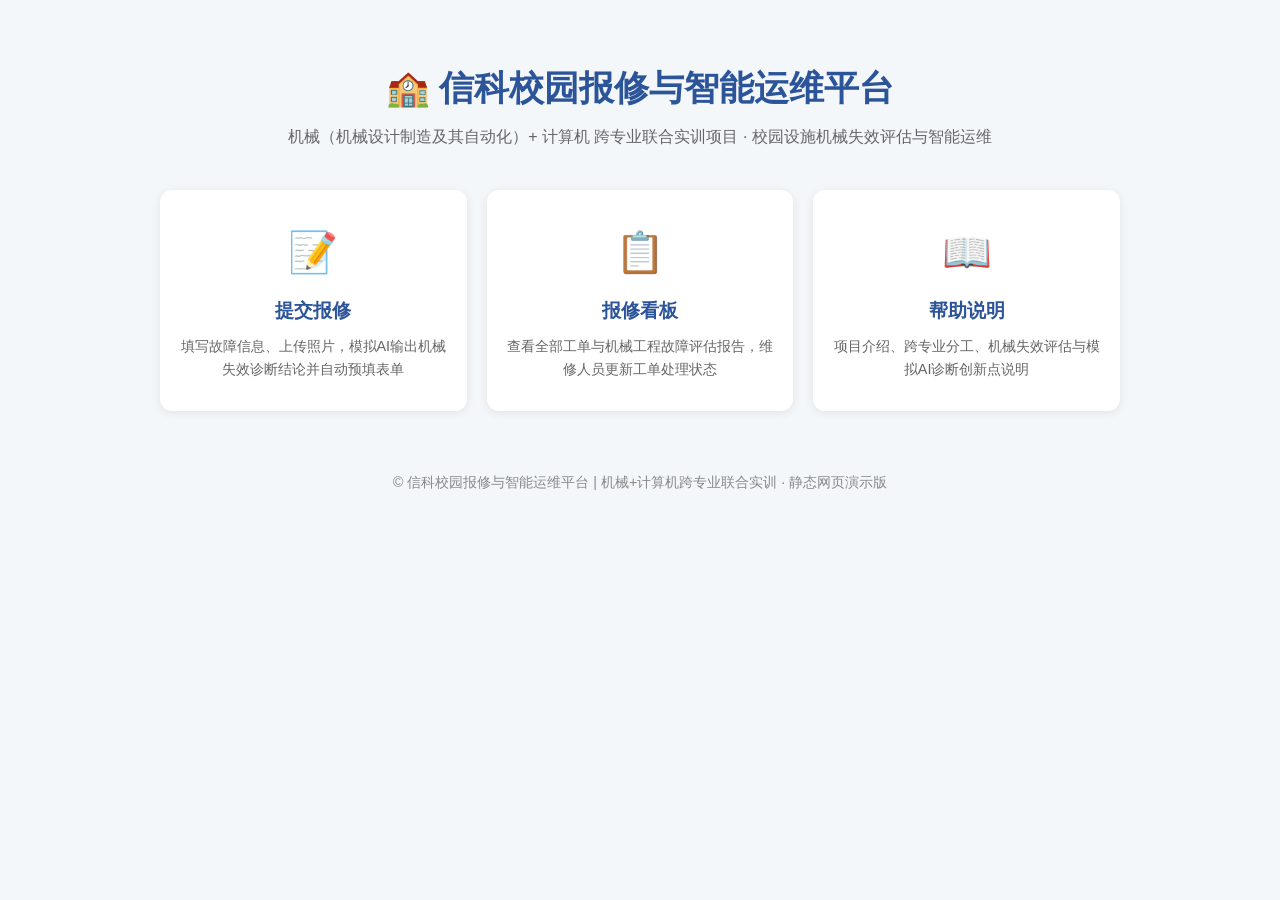
<file: index.html>
<!DOCTYPE html>
<html lang="zh-CN">
<head>
  <meta charset="UTF-8">
  <meta name="viewport" content="width=device-width, initial-scale=1.0">
  <title>信科校园报修与智能运维平台</title>
  <link rel="stylesheet" href="assets/style.css">
</head>
<body class="page-home">
  <div class="container">
    <header class="header">
      <h1>🏫 信科校园报修与智能运维平台</h1>
      <p class="subtitle">机械（机械设计制造及其自动化）+ 计算机 跨专业联合实训项目 · 校园设施机械失效评估与智能运维</p>
    </header>

    <main class="card-wrap">
      <a href="submit.html" class="func-card">
        <div class="card-icon">📝</div>
        <h3>提交报修</h3>
        <p>填写故障信息、上传照片，模拟AI输出机械失效诊断结论并自动预填表单</p>
      </a>
      <a href="board.html" class="func-card">
        <div class="card-icon">📋</div>
        <h3>报修看板</h3>
        <p>查看全部工单与机械工程故障评估报告，维修人员更新工单处理状态</p>
      </a>
      <a href="help.html" class="func-card">
        <div class="card-icon">📖</div>
        <h3>帮助说明</h3>
        <p>项目介绍、跨专业分工、机械失效评估与模拟AI诊断创新点说明</p>
      </a>
    </main>

    <footer class="footer">
      <p>© 信科校园报修与智能运维平台 | 机械+计算机跨专业联合实训 · 静态网页演示版</p>
    </footer>
  </div>
</body>
</html>
</file>
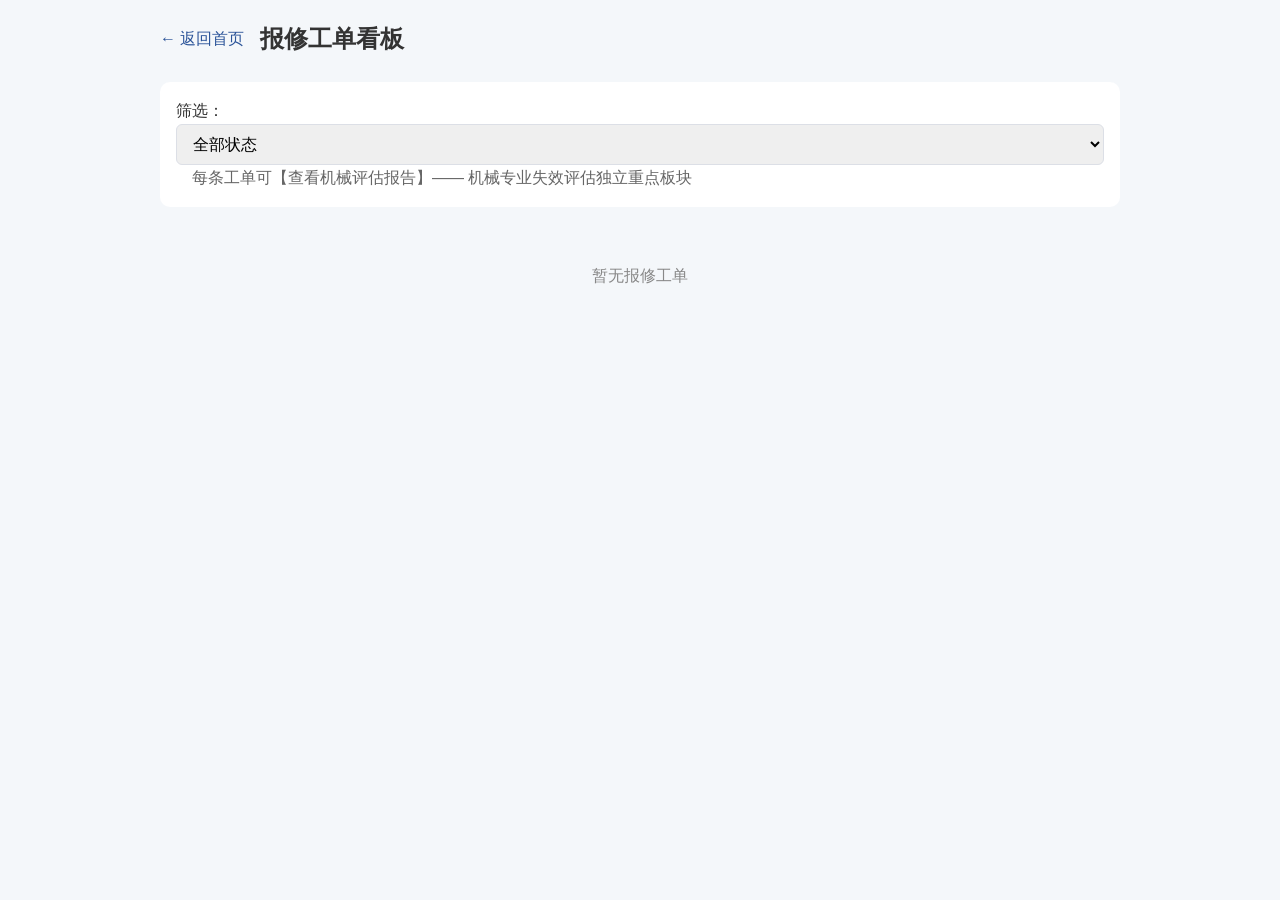
<file: board.html>
<!DOCTYPE html>
<html lang="zh-CN">
<head>
  <meta charset="UTF-8">
  <meta name="viewport" content="width=device-width, initial-scale=1.0">
  <title>报修看板 - 信科校园报修与智能运维平台</title>
  <link rel="stylesheet" href="assets/style.css">
</head>
<body>
  <div class="container">
    <div class="top-nav">
      <a href="index.html">← 返回首页</a>
      <h2>报修工单看板</h2>
    </div>

    <div class="filter-bar">
      <span>筛选：</span>
      <select id="statusFilter">
        <option value="">全部状态</option>
      </select>
      <span style="margin-left:16px;color:#666;">每条工单可【查看机械评估报告】—— 机械专业失效评估独立重点板块</span>
    </div>

    <div id="orderList" class="order-list">
      <div class="empty-tip">暂无报修工单</div>
    </div>
  </div>

  <!-- 方案3：机械工程故障评估报告弹窗 -->
  <div id="modalMask" class="modal-mask">
    <div class="modal-panel">
      <div class="modal-head">
        <h3>🛠️ 机械工程故障评估报告</h3>
        <button type="button" id="modalClose" class="modal-close">×</button>
      </div>
      <div id="modalBody" class="modal-body"></div>
    </div>
  </div>

  <script src="assets/data.js"></script>
  <script src="assets/script.js"></script>
</body>
</html>
</file>
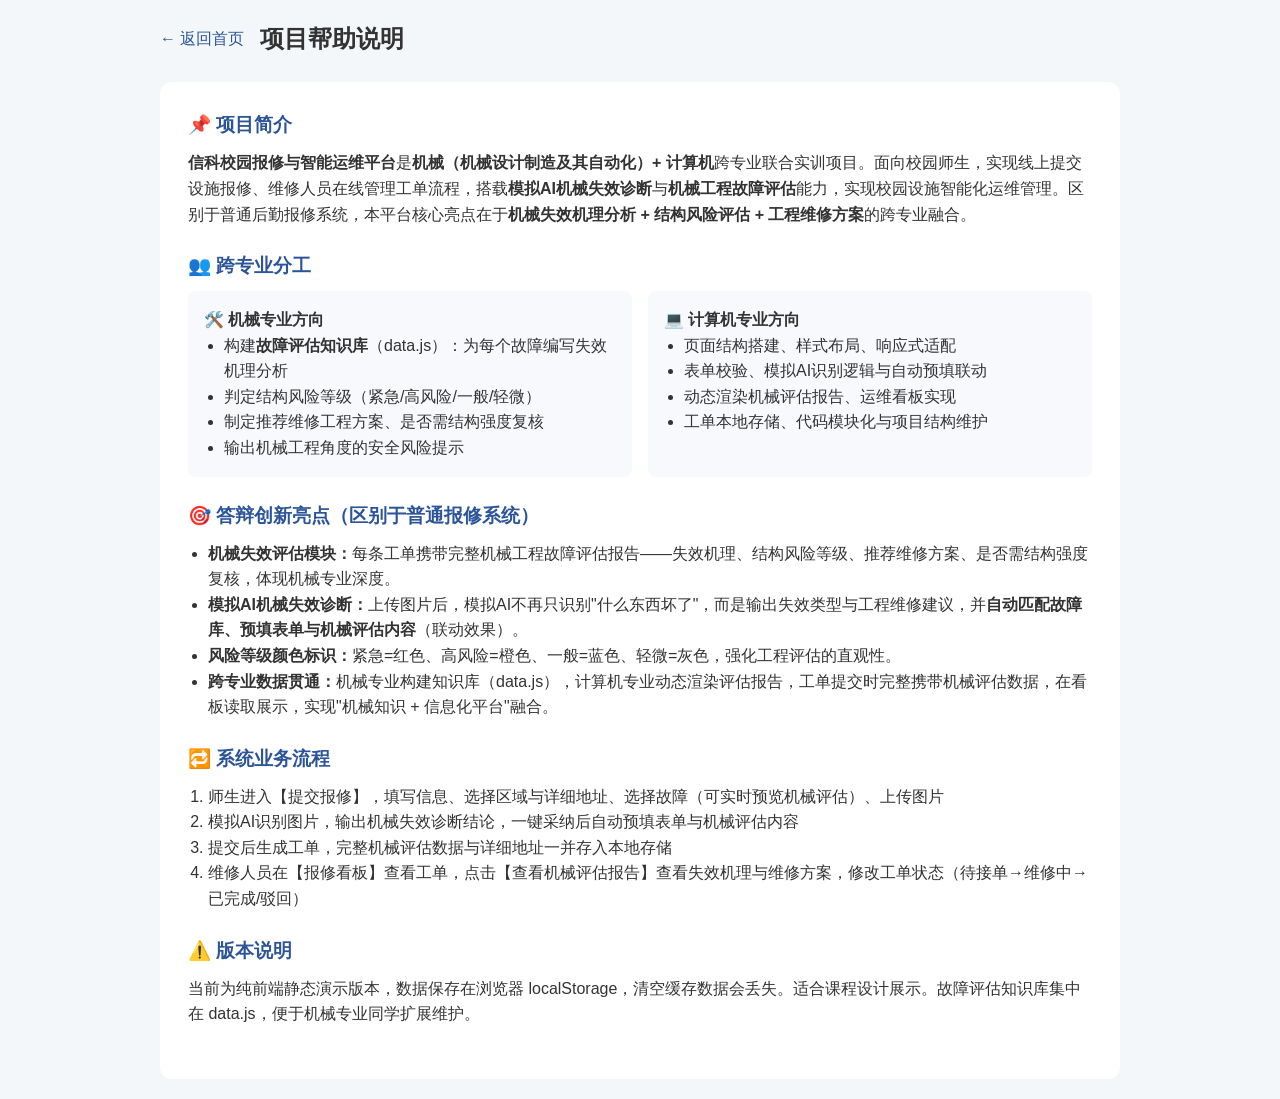
<file: help.html>
<!DOCTYPE html>
<html lang="zh-CN">
<head>
  <meta charset="UTF-8">
  <meta name="viewport" content="width=device-width, initial-scale=1.0">
  <title>帮助说明 - 信科校园报修与智能运维平台</title>
  <link rel="stylesheet" href="assets/style.css">
</head>
<body>
  <div class="container">
    <div class="top-nav">
      <a href="index.html">← 返回首页</a>
      <h2>项目帮助说明</h2>
    </div>

    <div class="help-box">
      <section>
        <h3>📌 项目简介</h3>
        <p><strong>信科校园报修与智能运维平台</strong>是<strong>机械（机械设计制造及其自动化）+ 计算机</strong>跨专业联合实训项目。面向校园师生，实现线上提交设施报修、维修人员在线管理工单流程，搭载<strong>模拟AI机械失效诊断</strong>与<strong>机械工程故障评估</strong>能力，实现校园设施智能化运维管理。区别于普通后勤报修系统，本平台核心亮点在于<strong>机械失效机理分析 + 结构风险评估 + 工程维修方案</strong>的跨专业融合。</p>
      </section>

      <section>
        <h3>👥 跨专业分工</h3>
        <div class="two-col">
          <div class="block">
            <h4>🛠️ 机械专业方向</h4>
            <ul>
              <li>构建<b>故障评估知识库</b>（data.js）：为每个故障编写失效机理分析</li>
              <li>判定结构风险等级（紧急/高风险/一般/轻微）</li>
              <li>制定推荐维修工程方案、是否需结构强度复核</li>
              <li>输出机械工程角度的安全风险提示</li>
            </ul>
          </div>
          <div class="block">
            <h4>💻 计算机专业方向</h4>
            <ul>
              <li>页面结构搭建、样式布局、响应式适配</li>
              <li>表单校验、模拟AI识别逻辑与自动预填联动</li>
              <li>动态渲染机械评估报告、运维看板实现</li>
              <li>工单本地存储、代码模块化与项目结构维护</li>
            </ul>
          </div>
        </div>
      </section>

      <section>
        <h3>🎯 答辩创新亮点（区别于普通报修系统）</h3>
        <ul>
          <li><strong>机械失效评估模块：</strong>每条工单携带完整机械工程故障评估报告——失效机理、结构风险等级、推荐维修方案、是否需结构强度复核，体现机械专业深度。</li>
          <li><strong>模拟AI机械失效诊断：</strong>上传图片后，模拟AI不再只识别"什么东西坏了"，而是输出失效类型与工程维修建议，并<strong>自动匹配故障库、预填表单与机械评估内容</strong>（联动效果）。</li>
          <li><strong>风险等级颜色标识：</strong>紧急=红色、高风险=橙色、一般=蓝色、轻微=灰色，强化工程评估的直观性。</li>
          <li><strong>跨专业数据贯通：</strong>机械专业构建知识库（data.js），计算机专业动态渲染评估报告，工单提交时完整携带机械评估数据，在看板读取展示，实现"机械知识 + 信息化平台"融合。</li>
        </ul>
      </section>

      <section>
        <h3>🔁 系统业务流程</h3>
        <ol>
          <li>师生进入【提交报修】，填写信息、选择区域与详细地址、选择故障（可实时预览机械评估）、上传图片</li>
          <li>模拟AI识别图片，输出机械失效诊断结论，一键采纳后自动预填表单与机械评估内容</li>
          <li>提交后生成工单，完整机械评估数据与详细地址一并存入本地存储</li>
          <li>维修人员在【报修看板】查看工单，点击【查看机械评估报告】查看失效机理与维修方案，修改工单状态（待接单→维修中→已完成/驳回）</li>
        </ol>
      </section>

      <section>
        <h3>⚠️ 版本说明</h3>
        <p>当前为纯前端静态演示版本，数据保存在浏览器 localStorage，清空缓存数据会丢失。适合课程设计展示。故障评估知识库集中在 data.js，便于机械专业同学扩展维护。</p>
      </section>
    </div>
  </div>
</body>
</html>
</file>
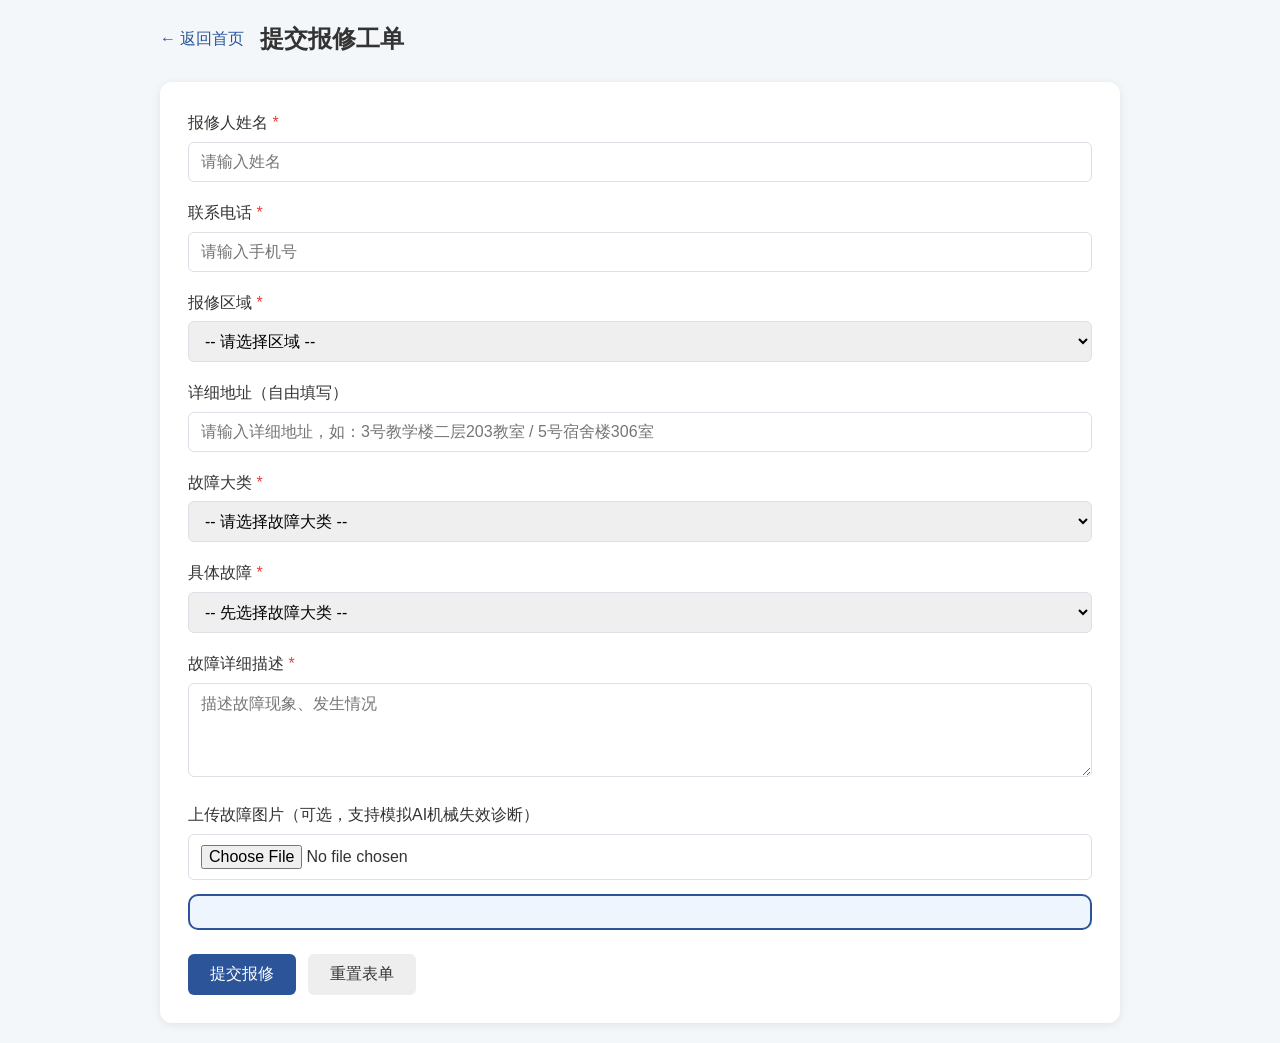
<file: submit.html>
<!DOCTYPE html>
<html lang="zh-CN">
<head>
  <meta charset="UTF-8">
  <meta name="viewport" content="width=device-width, initial-scale=1.0">
  <title>提交报修 - 信科校园报修与智能运维平台</title>
  <link rel="stylesheet" href="assets/style.css">
</head>
<body>
  <div class="container">
    <div class="top-nav">
      <a href="index.html">← 返回首页</a>
      <h2>提交报修工单</h2>
    </div>

    <form id="repairForm" class="form-box">
      <div class="form-item">
        <label>报修人姓名 <span class="required">*</span></label>
        <input type="text" id="userName" required placeholder="请输入姓名">
      </div>
      <div class="form-item">
        <label>联系电话 <span class="required">*</span></label>
        <input type="tel" id="userPhone" required placeholder="请输入手机号">
      </div>
      <div class="form-item">
        <label>报修区域 <span class="required">*</span></label>
        <select id="areaSelect" required>
          <option value="">-- 请选择区域 --</option>
        </select>
      </div>
      <!-- 新增：报修区域下的自由填写详细地址框 -->
      <div class="form-item">
        <label>详细地址（自由填写）</label>
        <input type="text" id="detailAddress" placeholder="请输入详细地址，如：3号教学楼二层203教室 / 5号宿舍楼306室">
      </div>
      <div class="form-item">
        <label>故障大类 <span class="required">*</span></label>
        <select id="faultCategory" required>
          <option value="">-- 请选择故障大类 --</option>
        </select>
      </div>
      <div class="form-item">
        <label>具体故障 <span class="required">*</span></label>
        <select id="faultType" required>
          <option value="">-- 先选择故障大类 --</option>
        </select>
      </div>

      <!-- 方案4 联动加分项：选择具体故障后实时预览机械评估 -->
      <div id="mechPreview" class="mech-preview"></div>

      <div class="form-item">
        <label>故障详细描述 <span class="required">*</span></label>
        <textarea id="faultDesc" rows="4" required placeholder="描述故障现象、发生情况"></textarea>
      </div>

      <div class="form-item">
        <label>上传故障图片（可选，支持模拟AI机械失效诊断）</label>
        <input type="file" id="imgUpload" accept="image/*">
        <div id="previewBox" class="preview-box"></div>
        <!-- 方案4：模拟AI机械失效诊断结果醒目标注区块 -->
        <div id="aiBlock" class="ai-block"></div>
      </div>

      <div class="btn-group">
        <button type="submit" class="btn primary">提交报修</button>
        <button type="reset" class="btn default">重置表单</button>
      </div>
    </form>
  </div>

  <script src="assets/data.js"></script>
  <script src="assets/script.js"></script>
</body>
</html>
</file>
<file: assets/style.css>
/* ============================================================
   assets/style.css
   信科校园报修与智能运维平台 —— 全局样式
   ------------------------------------------------------------
   保持原有扁平单页风格（无 Vue / 无框架，原生 HTML+CSS+JS）
   💻 计算机专业负责：页面样式、布局、响应式适配、交互视觉
   ============================================================ */

* {
  margin: 0;
  padding: 0;
  box-sizing: border-box;
  font-family: "Microsoft YaHei", sans-serif;
}
body {
  background-color: #f4f7fa;
  color: #333;
  line-height: 1.6;
}
.container {
  max-width: 1000px;
  margin: 0 auto;
  padding: 20px;
}
.header {
  text-align: center;
  padding: 40px 0;
}
.header h1 {
  font-size: 2.2rem;
  color: #2b5499;
  margin-bottom: 8px;
}
.subtitle {
  color: #666;
  font-size: 1rem;
}
.card-wrap {
  display: grid;
  grid-template-columns: repeat(auto-fit, minmax(260px, 1fr));
  gap: 20px;
  margin-bottom: 40px;
}
.func-card {
  display: block;
  background: #fff;
  padding: 30px 20px;
  border-radius: 12px;
  text-decoration: none;
  color: #333;
  box-shadow: 0 2px 10px rgba(0,0,0,0.08);
  transition: transform 0.25s ease;
  text-align: center;
}
.func-card:hover {
  transform: translateY(-6px);
}
.card-icon {
  font-size: 2.5rem;
  margin-bottom: 12px;
}
.func-card h3 {
  font-size: 1.2rem;
  margin-bottom: 8px;
  color: #2b5499;
}
.func-card p {
  color: #666;
  font-size: 0.9rem;
}
.footer {
  text-align: center;
  color: #888;
  font-size: 0.9rem;
  padding-top: 20px;
}
.top-nav {
  display: flex;
  align-items: center;
  gap: 16px;
  margin-bottom: 24px;
}
.top-nav a {
  color: #2b5499;
  text-decoration: none;
}
.form-box {
  background: #fff;
  padding: 28px;
  border-radius: 12px;
  box-shadow: 0 2px 10px rgba(0,0,0,0.08);
}
.form-item {
  margin-bottom: 18px;
}
.form-item label {
  display: block;
  margin-bottom: 6px;
  font-weight: 500;
}
.required {
  color: #e53e3e;
}
input, select, textarea {
  width: 100%;
  padding: 10px 12px;
  border: 1px solid #dcdfe6;
  border-radius: 6px;
  font-size: 1rem;
}
textarea {
  resize: vertical;
}
.preview-box {
  margin-top:10px;
}
.preview-box img {
  max-width: 240px;
  border-radius: 6px;
}
.btn-group {
  display: flex;
  gap:12px;
  margin-top:24px;
}
.btn {
  padding: 10px 22px;
  border: none;
  border-radius:6px;
  cursor: pointer;
  font-size:1rem;
}
.btn.primary {
  background-color: #2b5499;
  color:#fff;
}
.btn.default {
  background-color: #eee;
  color:#333;
}
.btn.small {
  padding: 6px 14px;
  font-size: 0.9rem;
}
.filter-bar {
  background:#fff;
  padding:16px;
  border-radius:10px;
  margin-bottom:16px;
}
.order-list {
  display: flex;
  flex-direction: column;
  gap:14px;
}
.order-card {
  background:#fff;
  padding:18px;
  border-radius:10px;
  box-shadow:0 2px 8px rgba(0,0,0,0.06);
}
.order-card .row {
  display:flex;
  flex-wrap:wrap;
  gap:10px 24px;
  margin-bottom:8px;
}
.status-tag {
  display:inline-block;
  padding:3px 8px;
  border-radius:4px;
  font-size:0.85rem;
}
.status-pending {
  background:#fff3cd;
  color:#856404;
}
.status-processing {
  background:#cce5ff;
  color:#004085;
}
.status-finished {
  background:#d4edda;
  color:#155724;
}
.status-closed {
  background:#f8d7da;
  color:#721c24;
}
.empty-tip {
  text-align:center;
  padding:40px;
  color:#888;
}
.help-box {
  background:#fff;
  padding:28px;
  border-radius:12px;
}
.help-box section {
  margin-bottom:24px;
}
.help-box h3 {
  color:#2b5499;
  margin-bottom:10px;
}
.two-col {
  display:grid;
  grid-template-columns: 1fr 1fr;
  gap:16px;
}
.block {
  background:#f7f9fc;
  padding:16px;
  border-radius:8px;
}
ul,ol {
  padding-left:20px;
}

/* ============================================================
   以下为 方案3 + 方案4 新增样式（机械工程感 / 风险颜色 / 评估报告）
   ============================================================ */

/* ---- 模拟AI识别结果区（方案4：醒目独立区块） ---- */
.ai-block {
  margin-top: 14px;
  border: 2px solid #2b5499;
  border-radius: 10px;
  background: linear-gradient(180deg, #f0f6ff 0%, #eef4fb 100%);
  padding: 16px 18px;
}
.ai-block .ai-title {
  font-weight: 700;
  color: #1f3f7a;
  margin-bottom: 10px;
  display: flex;
  align-items: center;
  gap: 6px;
}
.ai-block .ai-title .tag {
  background: #2b5499;
  color: #fff;
  font-size: 0.75rem;
  padding: 2px 8px;
  border-radius: 4px;
}
.ai-diag {
  background: #fff;
  border-radius: 8px;
  padding: 12px 14px;
  margin-top: 8px;
}
.ai-diag .diag-row {
  display: flex;
  gap: 8px;
  margin-bottom: 6px;
  font-size: 0.95rem;
}
.ai-diag .diag-row .diag-label {
  flex-shrink: 0;
  font-weight: 700;
  color: #1f3f7a;
}
.ai-diag .risk-inline {
  font-weight: 700;
  padding: 1px 8px;
  border-radius: 4px;
}
.ai-action {
  margin-top: 10px;
  display: flex;
  gap: 10px;
  align-items: center;
}
.ai-note {
  margin-top: 8px;
  font-size: 0.85rem;
  color: #7a8aa5;
}

/* ---- 机械评估预览区（方案4：选故障即联动预览，加分项） ---- */
.mech-preview {
  margin-top: 12px;
  border-left: 4px solid #c0392b;
  background: #fdf3f1;
  border-radius: 8px;
  padding: 14px 16px;
  display: none;
}
.mech-preview.show {
  display: block;
}
.mech-preview h4 {
  color: #c0392b;
  margin-bottom: 8px;
}
.mech-preview .mp-row {
  margin-bottom: 6px;
  font-size: 0.92rem;
}
.mech-preview .mp-label {
  font-weight: 700;
  color: #7a1f1a;
}

/* ---- 机械工程故障评估报告（方案3：看板弹窗） ---- */
.modal-mask {
  position: fixed;
  inset: 0;
  background: rgba(15, 25, 45, 0.55);
  z-index: 1000;
  display: none;
  align-items: center;
  justify-content: center;
  padding: 20px;
}
.modal-mask.show {
  display: flex;
}
.modal-panel {
  background: #fff;
  max-width: 720px;
  width: 100%;
  max-height: 88vh;
  overflow: auto;
  border-radius: 12px;
  box-shadow: 0 8px 30px rgba(0,0,0,0.25);
}
.modal-head {
  display: flex;
  align-items: center;
  justify-content: space-between;
  padding: 16px 20px;
  background: #16233d;
  color: #fff;
  border-radius: 12px 12px 0 0;
}
.modal-head h3 {
  font-size: 1.15rem;
}
.modal-close {
  background: none;
  border: none;
  color: #fff;
  font-size: 1.4rem;
  cursor: pointer;
  line-height: 1;
}
.modal-body {
  padding: 20px;
}

/* 评估报告 —— 机械工程报告样式 */
.report-title {
  text-align: center;
  font-size: 1.3rem;
  font-weight: 700;
  color: #1f3f7a;
  padding: 10px 0 14px;
  border-bottom: 2px solid #2b5499;
  margin-bottom: 16px;
}
.report-meta {
  background: #f0f6ff;
  border-radius: 8px;
  padding: 12px 14px;
  margin-bottom: 14px;
  font-size: 0.9rem;
  color: #445;
}
.report-item {
  border: 1px solid #e6ecf5;
  border-radius: 8px;
  padding: 14px 16px;
  margin-bottom: 12px;
  background: #fcfdff;
}
.report-item .ri-head {
  display: flex;
  align-items: center;
  gap: 8px;
  margin-bottom: 6px;
}
.report-item .ri-label {
  font-weight: 700;
  color: #1f3f7a;
}
.report-item .ri-icon {
  width: 8px;
  height: 8px;
  border-radius: 50%;
  background: #2b5499;
}
.report-item .ri-body {
  color: #444;
  font-size: 0.95rem;
}
.risk-tag {
  display: inline-block;
  font-weight: 700;
  padding: 2px 10px;
  border-radius: 4px;
}
.structure-check {
  margin-top: 10px;
  padding: 10px 14px;
  border-radius: 8px;
  font-size: 0.92rem;
  font-weight: 600;
}
.structure-check.need {
  background: #fde8e8;
  color: #c53030;
  border: 1px solid #f5b5b5;
}
.structure-check.noneed {
  background: #e6ffef;
  color: #276749;
  border: 1px solid #b9f0cd;
}
.safety-box {
  margin-top: 12px;
  padding: 12px 14px;
  background: #fff7e6;
  border-left: 4px solid #ed7a1c;
  border-radius: 8px;
  color: #7a4b00;
}
.safety-box .sb-title {
  font-weight: 700;
  margin-bottom: 4px;
}

/* 看板工单上的机械评估按钮 + 风险标识 */
.mech-btn {
  background: #2b5499;
  color: #fff;
  border: none;
  border-radius: 6px;
  padding: 6px 14px;
  font-size: 0.9rem;
  cursor: pointer;
}
.mech-btn:hover {
  background: #1f3f7a;
}
.fault-name-line {
  font-weight: 600;
}
.risk-inline-tag {
  display: inline-block;
  font-size: 0.85rem;
  font-weight: 600;
  padding: 1px 8px;
  border-radius: 4px;
}

@media (max-width:768px){
  .two-col {
    grid-template-columns: 1fr;
  }
  .card-wrap {
    grid-template-columns: 1fr;
  }
  .report-item, .ai-block {
    padding: 12px;
  }
}
</file>
